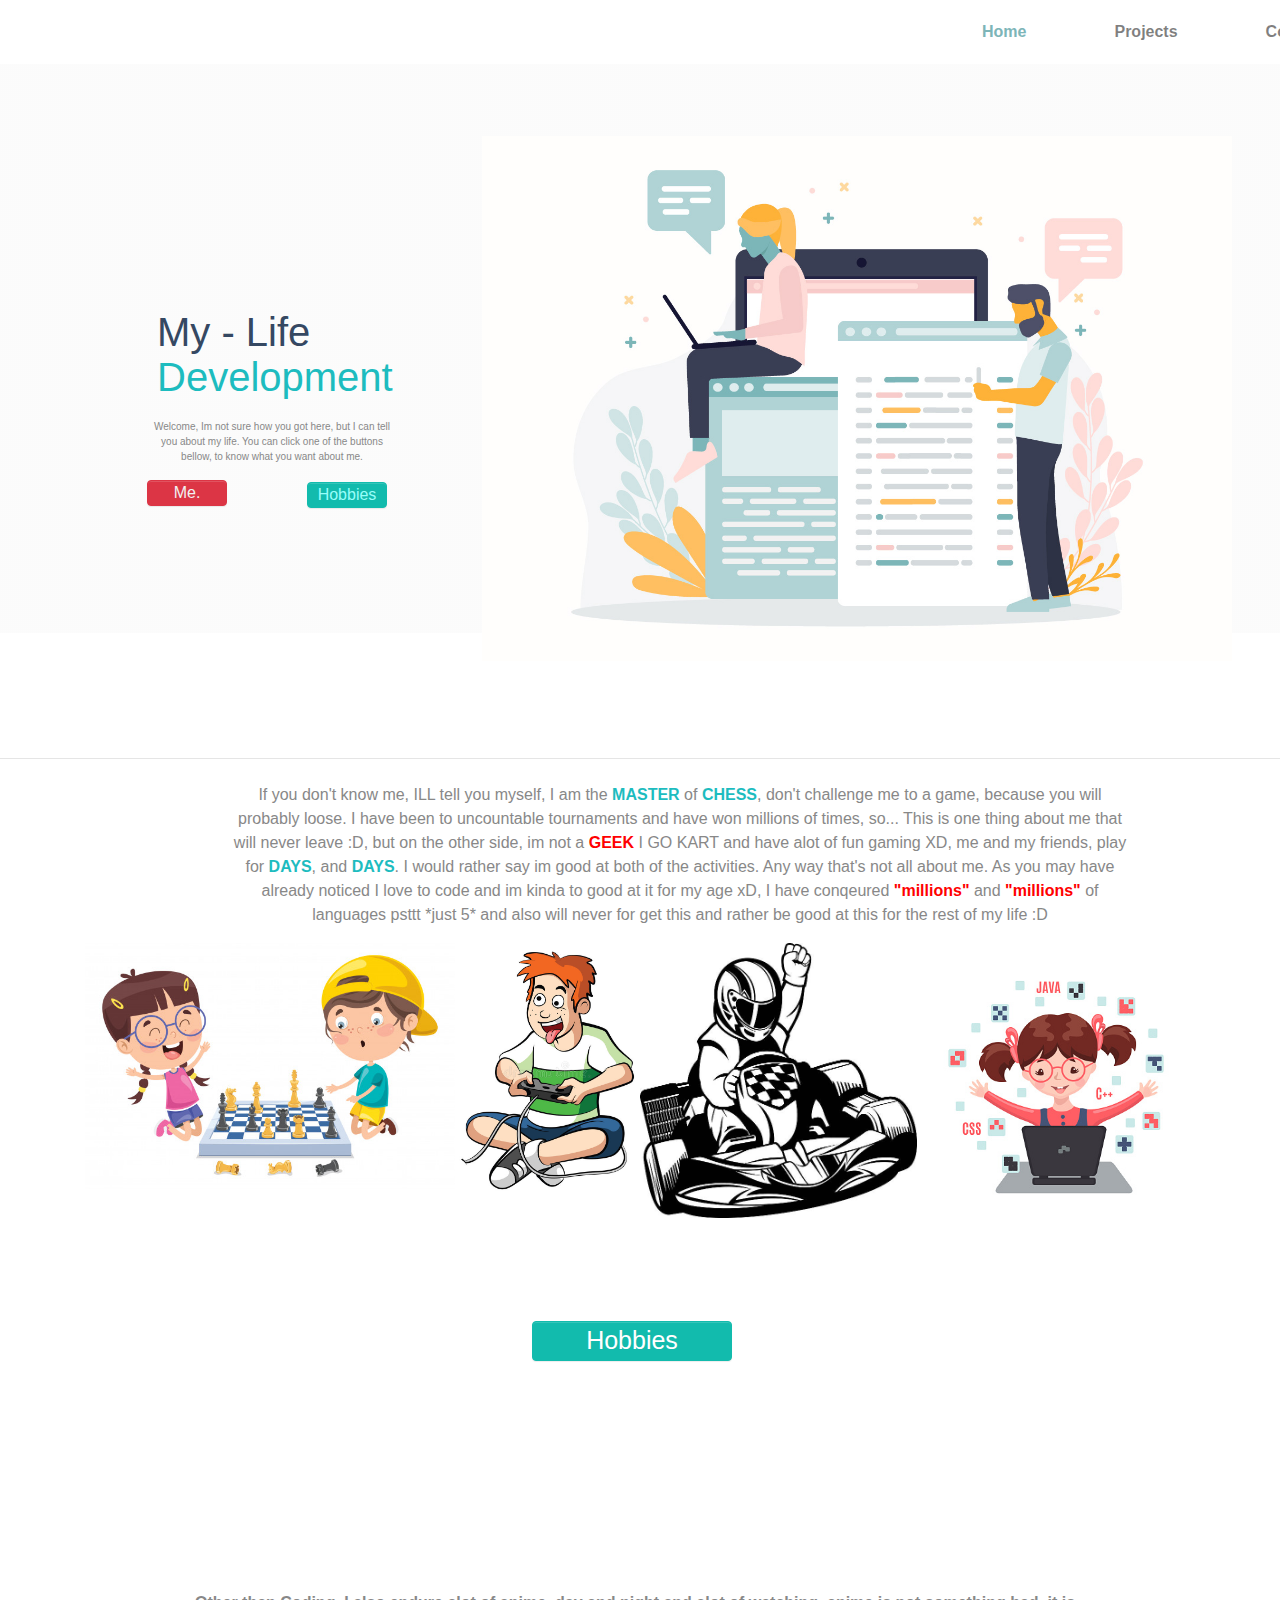
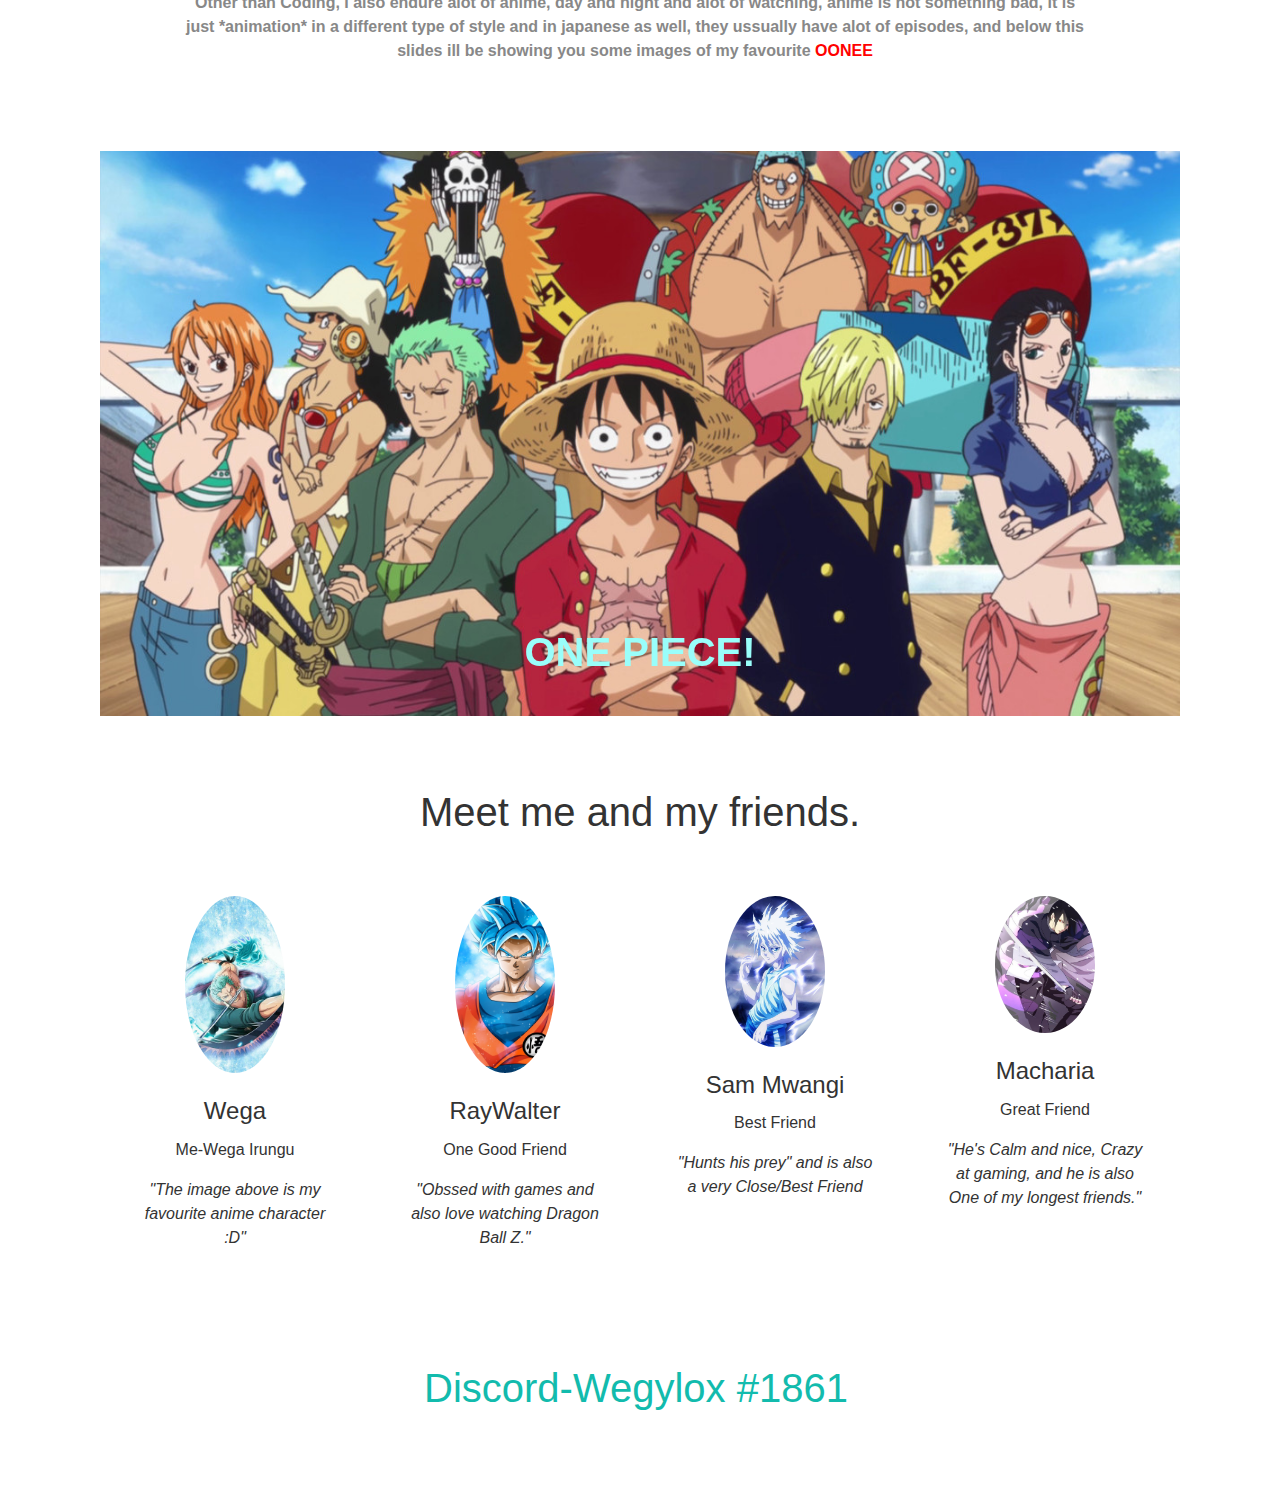
<file: index.html>
<!DOCTYPE html>
<html>

<head>
    <meta charset="utf-8">
    <meta name="viewport" content="width=device-width, initial-scale=1">
    <link rel="stylesheet" href="https://cdnjs.cloudflare.com/ajax/libs/font-awesome/4.7.0/css/font-awesome.min.css"
          type="text/css">
    <link rel="stylesheet" href="css/theme.css" type="text/css">
    <link rel="stylesheet" href="css/style.css">
</head>

<body>
    <nav class="navbar navbar-expand-lg navbar-light" style="font-weight: bold;">
            <div class="collapse navbar-collapse" id="navbar8">
                <ul class="navbar-nav mr-auto" style="margin-left: 950px;">
                    <li class="nav-item " > <a class="nav-link" href="#" style=" padding-right: 80px; color: #7db5b8;">Home</a> </li>
                    <li class="nav-item"> <a class="nav-link" href="./projects.html" style="padding-right: 80px; ">Projects</a> </li>
                    <li class="nav-item"> <a class="nav-link" href="#" style="padding-right: 80px;">Coding</a></li>
                    
                </ul>
            </div>


        </div>
    </nav>
    <div id="header-section" class="py-5 text-white" style="right: 10000px;">
        <div class="container" style="right: 80px;">
            <div class="row">
                <div class="col-lg-5 p-0">
                    <div class="col-6 col-md-3 p-0"> <img class="img-fluid d-block"> </div>
                    </div>
                </div>

                <div class="p-5 col-lg-7 d-flex flex-column justify-content-center" style="margin-left: 0; margin-top: 100px; float: left;">
                    <p class="display-4 mb-4" style="color: rgb(53,72,98); font-size: 40px; font-weight: 400;">My - Life <p style="color: #1dbcbf; font-size: 40px; margin-top: -45px; font-weight: 400;">Development</p><p>
                    <p style="color: #888; font-size: 10px; font-weight: 500; margin-top: -20px; width: 250px; text-align: center; margin-left: -10px;">Welcome, Im not sure how you got here, but I can tell you about my life. You can click one of the buttons bellow, to know what you want about me.</p>
                    <a class="nav-link btn btn-danger" href="#next" style=" padding:0; margin-left:-10px; width: 80px; color: #f1f1f1; font-weight: 400; float: left;">Me.</a>
                    <a class="nav-link btn btn-primary" href="#Anime" style=" padding:0; float: right; margin-left:150px; width: 80px; color: #f1f1f1; font-weight: 400; margin-top: -24px; color: #99fefa;">Hobbies</a>               
                </div>

                <div class="container">
                    <div class="row" >
                        <img style="margin-left: -250px; margin-bottom: -100px; width: 750px;" src="./images/vector-programming-concept-illustration.jpg" alt="">
                    </div>
                </div>
            </div>
        </div>
    </div>

    <hr id="next" style="padding:100px; margin-top:125px; font-size: 400px; font-weight: bold; color: #000;">

    <p style="margin-top:-200px; font-weight: 500; text-align: center; width: 900px; margin-left: 230px; color: #888;">If you don't know me, ILL tell you myself, I am the <b style="color: #1dbcbf;">MASTER</b> of <b style="color:#1dbcbf; ">CHESS</b>, don't challenge me to a game, because you will probably loose.
        I have been to uncountable tournaments and have won millions of times, so... This is one thing about me that will never leave :D, but on the other side, im not a <b style="color: red;">GEEK</b>
        I GO KART and have alot of fun gaming XD, me and my friends, play for <b style="color: #1dbcbf;">DAYS</b>, and <b style="color: #1dbcbf;">DAYS</b>. I would rather say im good at both of the activities. Any way that's not all about me.
        As you may have already noticed I love to code and im kinda to good at it for my age xD, I have conqeured <b style="color: red;">"millions"</b>  and <b style="color: red;">"millions"</b>  of languages psttt *just 5* and also will never for get this and rather be good at this for the rest of my life :D
        </geek>
    </p>

    <div class="container" >
        <div class="container-fluid">
            <div class="row">
                <div class="col-6 col-md-4 p-0"> <img class="img-fluid d-block" src="./images/cartoon-character-playing-chess-game_29937-4044.jpg"> </div>
                <div class="col-6 col-md-2 p-0"> <img class="img-fluid d-block" src="images/gamer-boy-eps-illustration-design-47879975.jpg">
                </div>
                <div class="col-6 col-md-3 p-0"> <img class="img-fluid d-block" src="images/istockphoto-626915268-612x612.jpg"> </div>
                <div class="col-6 col-md-3 p-0"> <img class="img-fluid d-block" src="images/istockphoto-1093952434-170667a.jpg">
            </div>
        </div>

        <div style="padding-bottom: 230px;">

            <a class="nav-link btn btn-primary" href="#Anime" style=" padding:0; margin-left:40%; width: 200px; height: 40px; color: #f1f1f1; font-weight: 400; margin-top: 100px; color: #99fefa;"><span style="font-size: 25px; color: #fff;">Hobbies</span> </a>               

            
        </div>
    </div>
    <p id="Anime" style="font-weight: 500; text-align: center; width: 900px; color: #888; font-weight: bold; margin-left: 100px;">Other than Coding, I also endure alot of anime, day and night and alot of watching, anime is not something bad, it is just *animation* in a different type of style and in japanese as well, they ussually have alot of episodes, and below this slides ill be showing you some images of my favourite <b style="color: red;">OONEE</b></p>
    <div class="py-5">
        <div class="container">
            <div class="row">
                <div class="col-md-12">
                    <div class="carousel slide" data-ride="carousel" id="carousel">
                        <div class="carousel-inner">
                            <div class="carousel-item active"> <img style="box-shadow: 10px 5px #888;" class="d-block img-fluid w-100"
                                     src="images/one_piece.jpeg">
                                <div class="carousel-caption">
                                    <h5 class="m-0" style="font-size: 40px; font-weight: 800; color:#99fefa;">ONE PIECE!</h5>
                                </div>
                            </div>
                </div>
            </div>
        </div>
    </div>
    <div class="py-5 text-center" style="padding-bottom: 100px;">
        <div class="container">
            <div class="row">
                <div class="mx-auto col-md-12">
                    <h1 class="mb-3">Meet me and&nbsp;my friends.</h1>
                </div>
            </div>
            <div class="row">
                <div class="col-lg-3 col-6 p-4"> <img class="img-fluid d-block mb-3 mx-auto rounded-circle"
                         src="images/d974f0f9cd491417ff4bd29da535c182.jpg" width="100" alt="Card image cap">
                    <h4> <b>Wega</b> </h4>
                    <p>Me-Wega Irungu</p>
                    <p class="mb-0"> <i>"The image above is my favourite anime character :D"</i> </p>
                </div>
                <div class="col-lg-3 col-6 p-4"> <img class="img-fluid d-block mb-3 mx-auto rounded-circle"
                         src="images/f73c209838f46c9c12c448b868a82bc4.jpg" width="100" alt="Card image cap">
                    <h4> <b>RayWalter</b> </h4>
                    <p>One Good Friend</p>
                    <p class="mb-0"> <i>"Obssed with games and also love watching Dragon Ball Z."</i> </p>
                </div>
                <div class="col-lg-3 col-6 p-4"> <img class="img-fluid d-block mb-3 mx-auto rounded-circle"
                         src="images/screen-1.jpg" width="100">
                    <h4> <b>Sam Mwangi</b> </h4>
                    <p>Best Friend</p>
                    <p class="mb-0"> <i>"Hunts his prey" and is also a very Close/Best Friend</i> </p>
                </div>
                <div class="col-lg-3 col-6 p-4"> <img class="img-fluid d-block mb-3 mx-auto rounded-circle"
                         src="images/screen-1 (1).jpg" width="100">
                    <h4> <b>Macharia</b> </h4>
                    <p>Great Friend</p>
                    <p class="mb-0"> <i>"He's Calm and nice, Crazy at gaming, and he is also One of my longest friends."</i> </p>
                </div>
            </div>
        </div>
    </div >
    <div>
        <a href="https://discord.com" target="_blank" style="text-align: center; font-size: 40px;font-weight: 500; text-decoration: none; margin-left: 30%;">Discord-Wegylox #1861</a>

    </div>
</div>
    <script src="js/jquery.min.js"></script>
    <script src="js/popper.min.js"></script>
    <script src="js/bootstrap.min.js"></script>
</body>

</html>
</file>
<file: css/style.css>
html {
    scroll-behavior: smooth;
}

#header-section {
    background-image: linear-gradient(to bottom, rgba(250, 250, 250, .75)), url();
    background-position: center center, center center;
    background-size: cover, cover;
    background-repeat: repeat, repeat;
}

#parallax-section {
    background-image: url(../images/cover-bubble-dark.svg);
    background-position: right bottom;
    background-size: cover;
    background-repeat: repeat;
    background-attachment: fixed;
}

#footer-section {
    background-image: linear-gradient(to bottom, rgba(0, 0, 0, .75), rgba(0, 0, 0, .75)), url(../images/cover-bubble-dark.svg);
    background-position: center center, center center;
    background-size: cover, cover;
    background-repeat: repeat, repeat;
}
</file>
